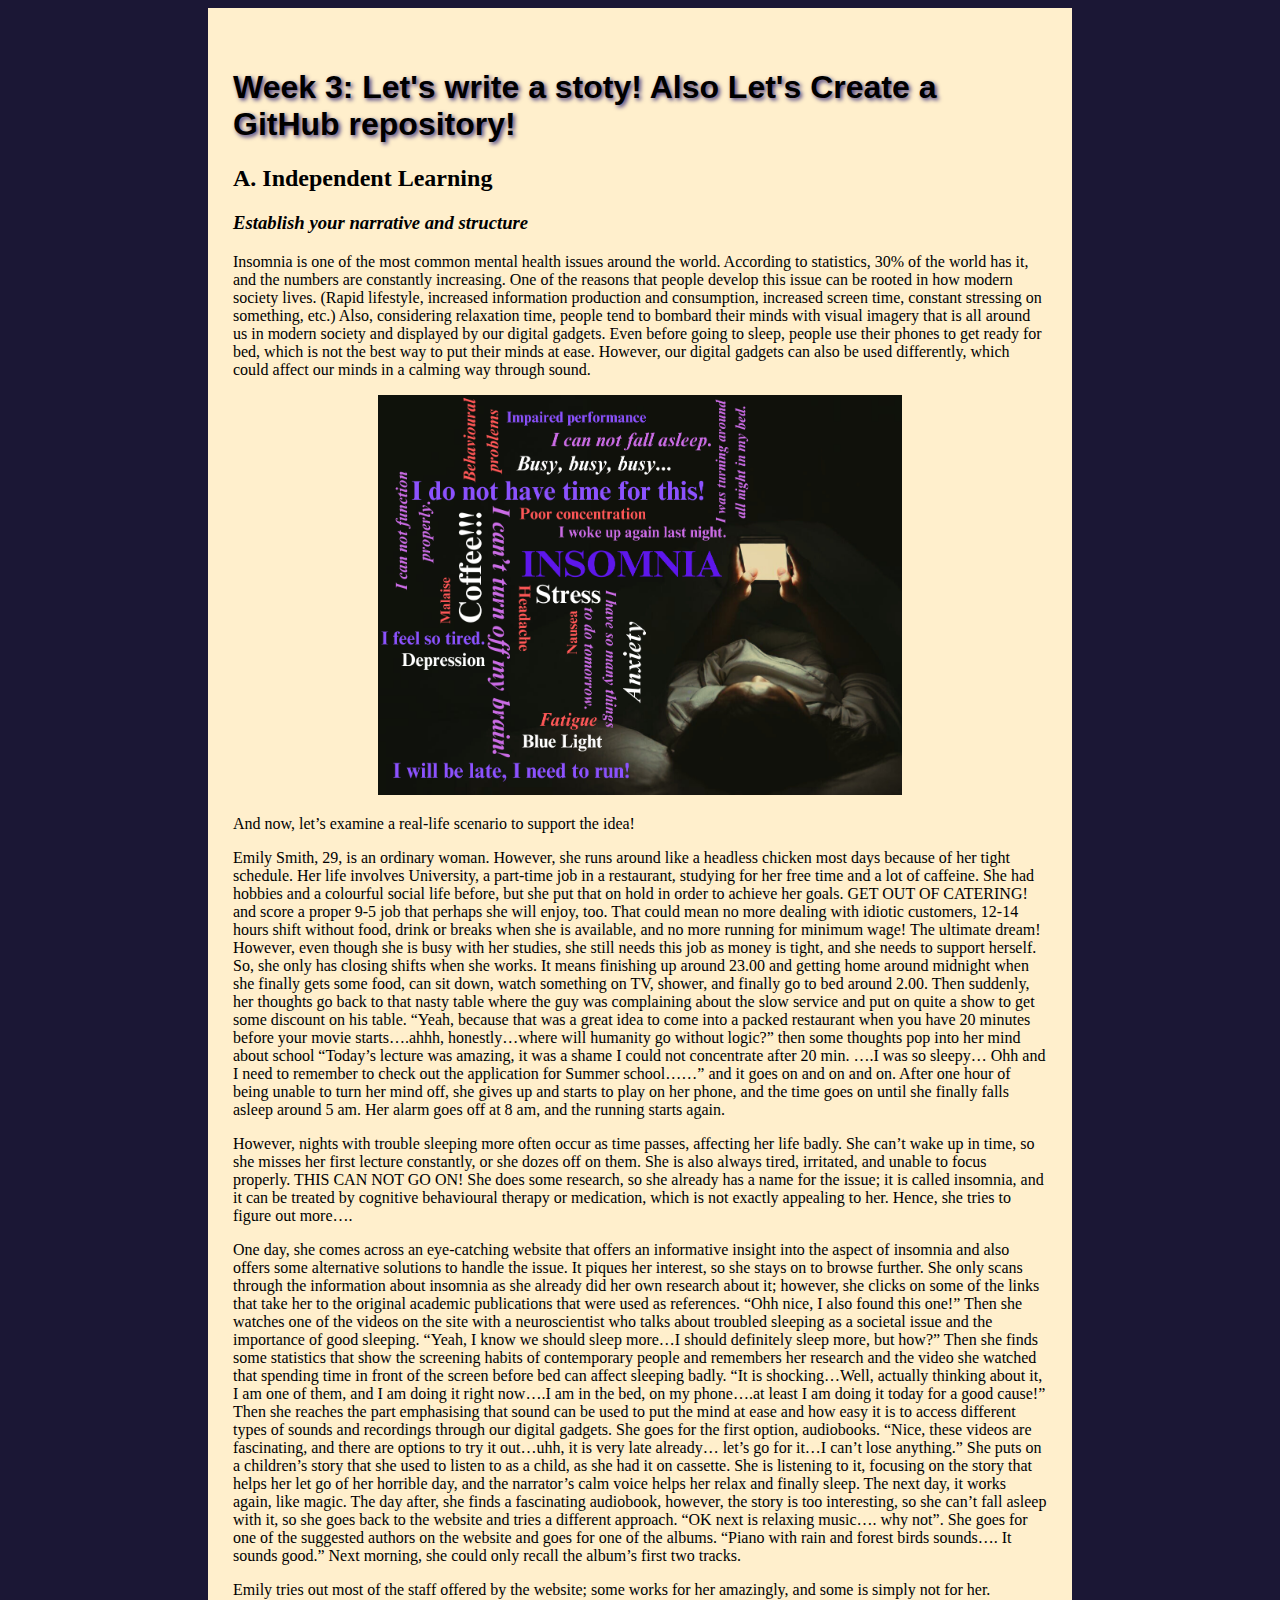
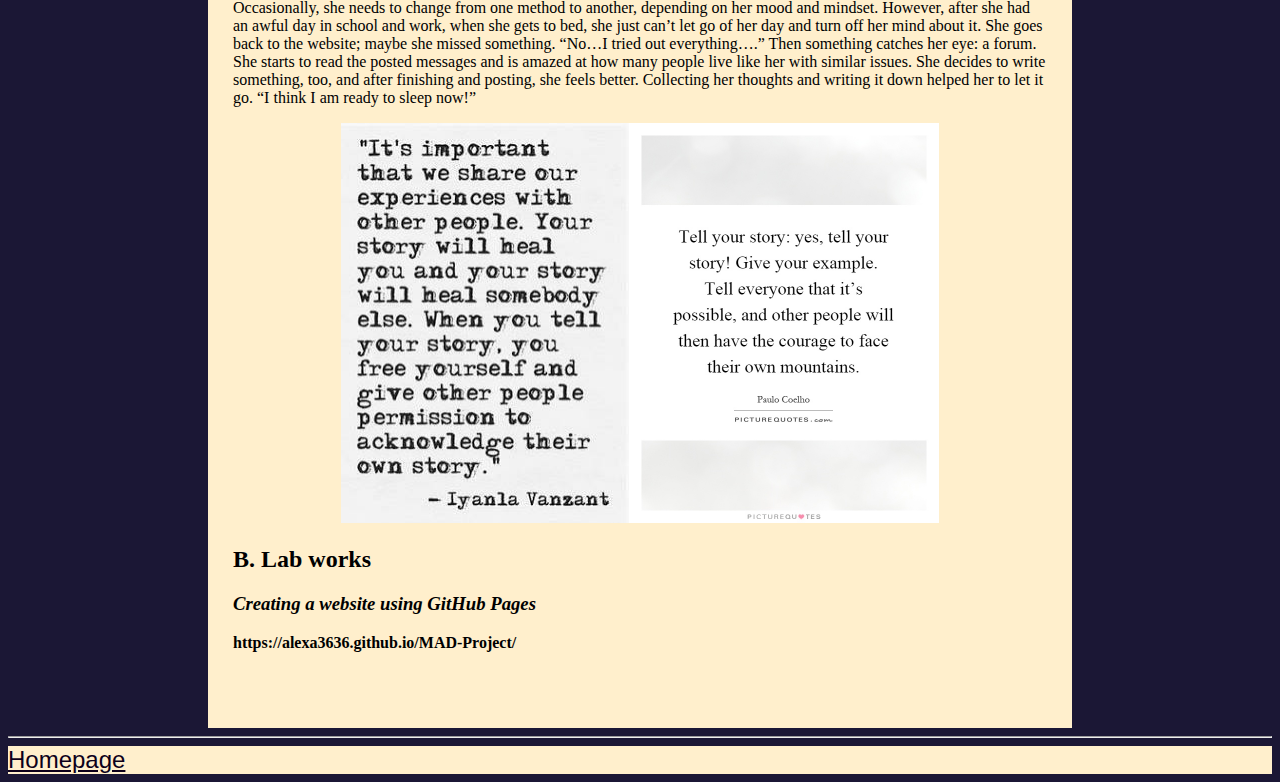
<file: week3.html>
<!DOCTYPE html>
<html lang="en">
<head>
	<!-- Use this section for your webpage metadata - more detail https://www.w3schools.com/html/html_head.asp -->

	<title>IL & Lab works - Week3</title>
	<meta http-equiv="Content-Type" content="text/html; charset=utf-8"/>
	<!--  <link rel="stylesheet" href="filepath/filename.css"> -->
	<!--  When you have a stylesheet you can uncomment the link element above and edit the href to suit your file system and 		point to your CSS sheet -->
<style>
table {
  border-spacing: 30px;}
  
</style>

<link rel="stylesheet" href="csstemplate1.css">

</head>

<body>

	<!-- begin the main section of the page-->
	<div class="Mbody" id="Week3_IL_LW">
		<h1>Week 3: Let's write a stoty! Also Let's Create a GitHub repository!</h1>
		
		<section id="IL-week3">
		<h2>A. Independent Learning</h2>
		<h3>Establish your narrative and structure</h3>
	    <p>
		
		Insomnia is one of the most common mental health issues around the world. According to statistics, 30% of the world has it,
		and the numbers are constantly increasing. One of the reasons that people develop this issue can be rooted in how modern society
		lives. (Rapid lifestyle, increased information production and consumption, increased screen time, constant stressing on something, etc.)
		Also, considering relaxation time, people tend to bombard their minds with visual imagery that is all around us in modern society and
		displayed by our digital gadgets. Even before going to sleep, people use their phones to get ready for bed, which is not the best way to
		put their minds at ease. However, our digital gadgets can also be used differently, which could affect our minds in a calming way through
		sound.</p>
		<center>
		<img src="images/IMG03w3-insomnia-wordcloud.png" alt="IL-week3_task_wordcloud" height="400">
		</center>
		<p>And now, let’s examine a real-life scenario to support the idea!</p>
		<p>Emily Smith, 29, is an ordinary woman. However, she runs around like a headless chicken most days because of her tight schedule. 
		Her life involves University, a part-time job in a restaurant, studying for her free time and a lot of caffeine. She had hobbies and
		a colourful social life before, but she put that on hold in order to achieve her goals. GET OUT OF CATERING! and score a proper 9-5 
		job that perhaps she will enjoy, too. That could mean no more dealing with idiotic customers, 12-14 hours shift without food, drink 
		or breaks when she is available, and no more running for minimum wage! The ultimate dream! However, even though she is busy with her 
		studies, she still needs this job as money is tight, and she needs to support herself. So, she only has closing shifts when she works. 
		It means finishing up around 23.00 and getting home around midnight when she finally gets some food, can sit down, watch something on TV, 
		shower, and finally go to bed around 2.00. Then suddenly, her thoughts go back to that nasty table where the guy was complaining about 
		the slow service and put on quite a show to get some discount on his table. “Yeah, because that was a great idea to come into a packed 
		restaurant when you have 20 minutes before your movie starts….ahhh, honestly…where will humanity go without logic?” then some thoughts 
		pop into her mind about school “Today’s lecture was amazing, it was a shame I could not concentrate after 20 min. ….I was so sleepy…
		Ohh and I need to remember to check out the application for Summer school……” and it goes on and on and on. After one hour of being 
		unable to turn her mind off, she gives up and starts to play on her phone, and the time goes on until she finally falls asleep around 5 am. 
		Her alarm goes off at 8 am, and the running starts again.</p>
		<p>However, nights with trouble sleeping more often occur as time passes, affecting her life badly. She can’t wake up in time, 
		so she misses her first lecture constantly, or she dozes off on them. She is also always tired, irritated, and unable to focus properly. 
		THIS CAN NOT GO ON! She does some research, so she already has a name for the issue; it is called insomnia, and it can be treated 
		by cognitive behavioural therapy or medication, which is not exactly appealing to her. Hence, she tries to figure out more….</p>
		<p>One day, she comes across an eye-catching website that offers an informative insight into the aspect of insomnia and also offers 
		some alternative solutions to handle the issue. It piques her interest, so she stays on to browse further. She only scans through 
		the information about insomnia as she already did her own research about it; however, she clicks on some of the links that take her to 
		the original academic publications that were used as references. “Ohh nice, I also found this one!” Then she watches one of the videos 
		on the site with a neuroscientist who talks about troubled sleeping as a societal issue and the importance of good sleeping. 
		“Yeah, I know we should sleep more…I should definitely sleep more, but how?” Then she finds some statistics that show the screening habits
		of contemporary people and remembers her research and the video she watched that spending time in front of the screen before bed can affect
		sleeping badly. “It is shocking…Well, actually thinking about it, I am one of them, and I am doing it right now….I am in the bed, 
		on my phone….at least I am doing it today for a good cause!” Then she reaches the part emphasising that sound can be used to put the 
		mind at ease and how easy it is to access different types of sounds and recordings through our digital gadgets. She goes for the first 
		option, audiobooks. “Nice, these videos are fascinating, and there are options to try it out…uhh, it is very late already… let’s go for 
		it…I can’t lose anything.” She puts on a children’s story that she used to listen to as a child, as she had it on cassette. 
		She is listening to it, focusing on the story that helps her let go of her horrible day, and the narrator’s calm voice helps her relax 
		and finally sleep. The next day, it works again, like magic. The day after, she finds a fascinating audiobook, however, the story is too 
		interesting, so she can’t fall asleep with it, so she goes back to the website and tries a different approach. “OK next is relaxing music…. 
		why not”. She goes for one of the suggested authors on the website and goes for one of the albums. “Piano with rain and forest birds sounds….
		It sounds good.” Next morning, she could only recall the album’s first two tracks.</p>
		<p>Emily tries out most of the staff offered by the website; some works for her amazingly, and some is simply not for her. Occasionally, 
		she needs to change from one method to another, depending on her mood and mindset. However, after she had an awful day in school and work, 
		when she gets to bed, she just can’t let go of her day and turn off her mind about it. She goes back to the website; maybe 
		she missed something. “No…I tried out everything….” Then something catches her eye: a forum. She starts to read the posted messages 
		and is amazed at how many people live like her with similar issues. She decides to write something, too, and after finishing and posting, 
		she feels better. Collecting her thoughts and writing it down helped her to let it go. “I think I am ready to sleep now!”</p>
		<center>
		<table style="width:100%">
				  <tr>
					<img src="images/IMG04w3-storyq01.jpg" alt="IL-week3_task" height="400">
				  </tr>

				  <tr>
					<img src="images/IMG05w3-storyq02.jpg" alt="IL-week3_task" height="400" style="float:right:100px;">
				  </tr>
		</table>
		</center>
		</section>
		
		
		<section id="LW-week3">
		<h2>B. Lab works</h2>
		<h3>Creating a website using GitHub Pages</h3>
		<p><b>https://alexa3636.github.io/MAD-Project/</b></p>
		</section>
		
	</div>
	<!-- end the main section of the homepage -->
	<hr>	
	<!-- begin navigation menu -->
	<footer>
	<div class="Index" id="menu">
		<a href="index.html">Homepage</a>
	</div>
	</footer>
	<!-- end navigation menu -->

</body>
</html>
</file>
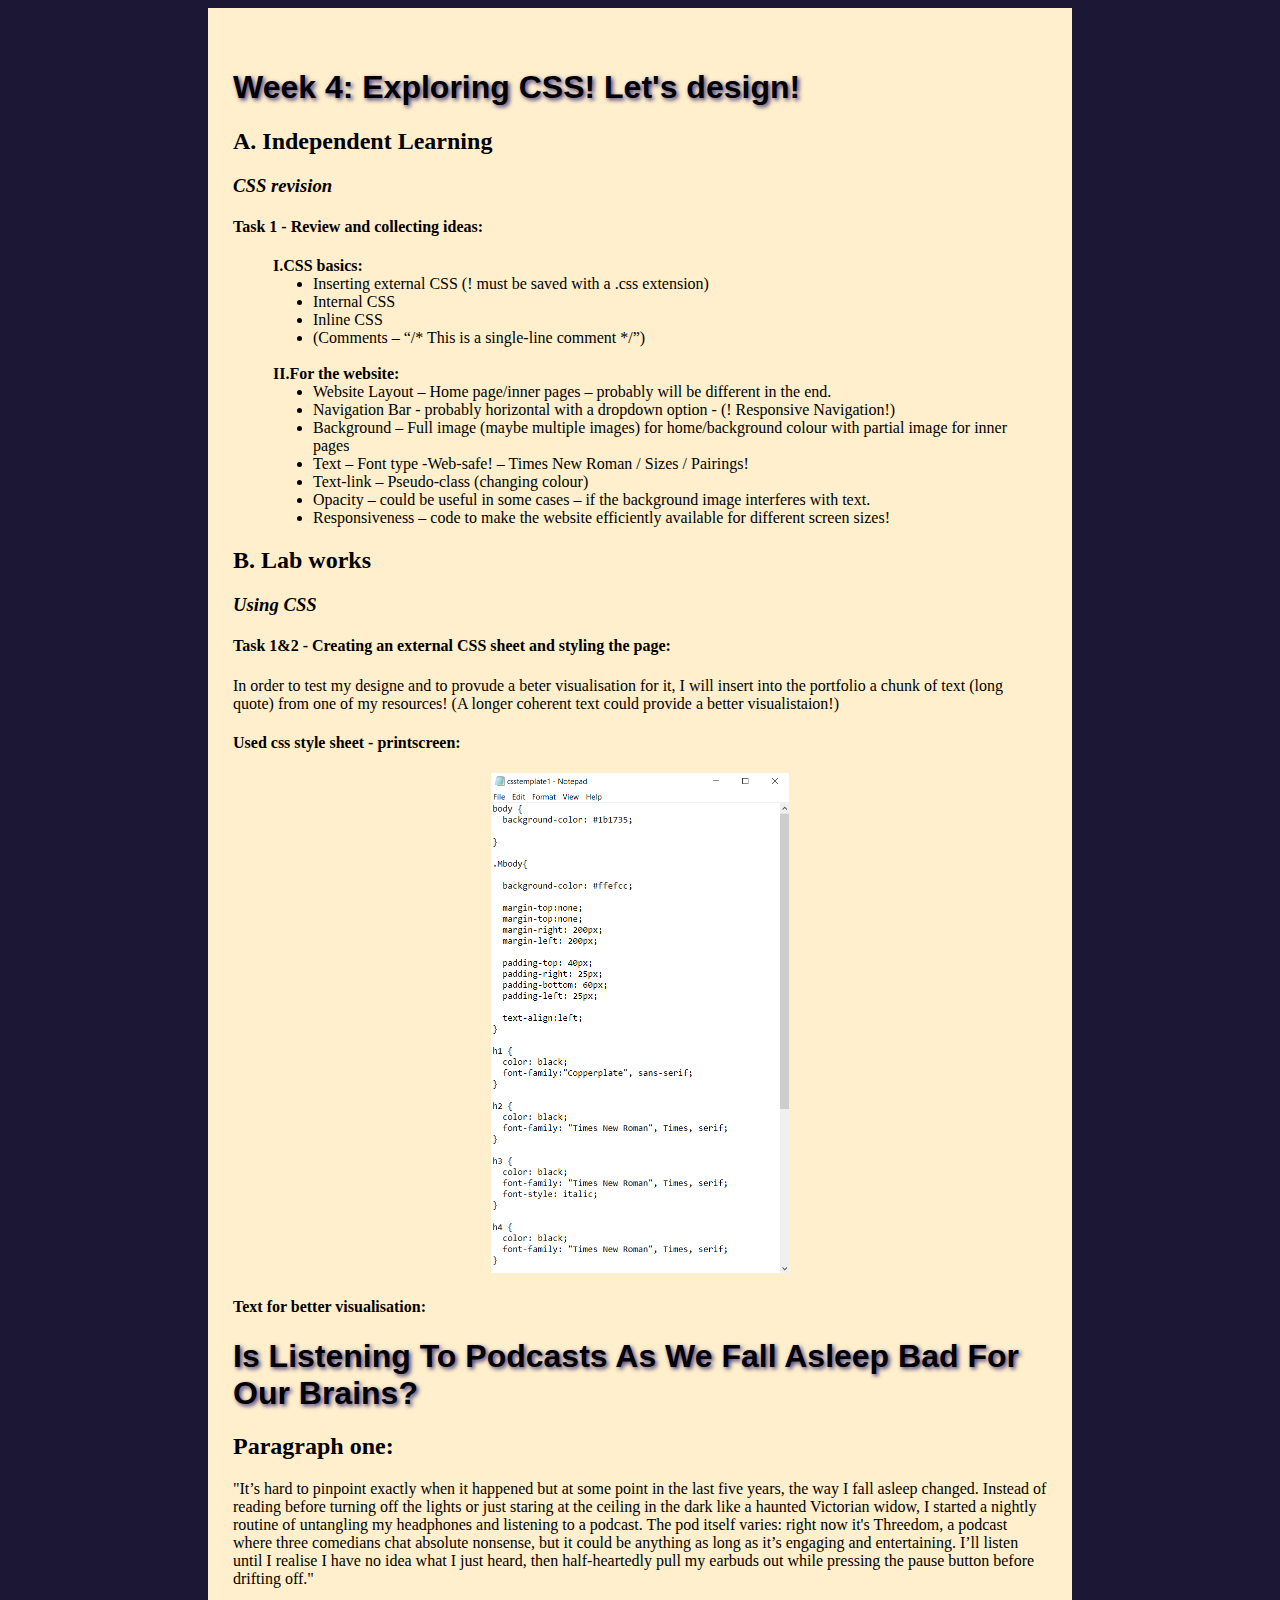
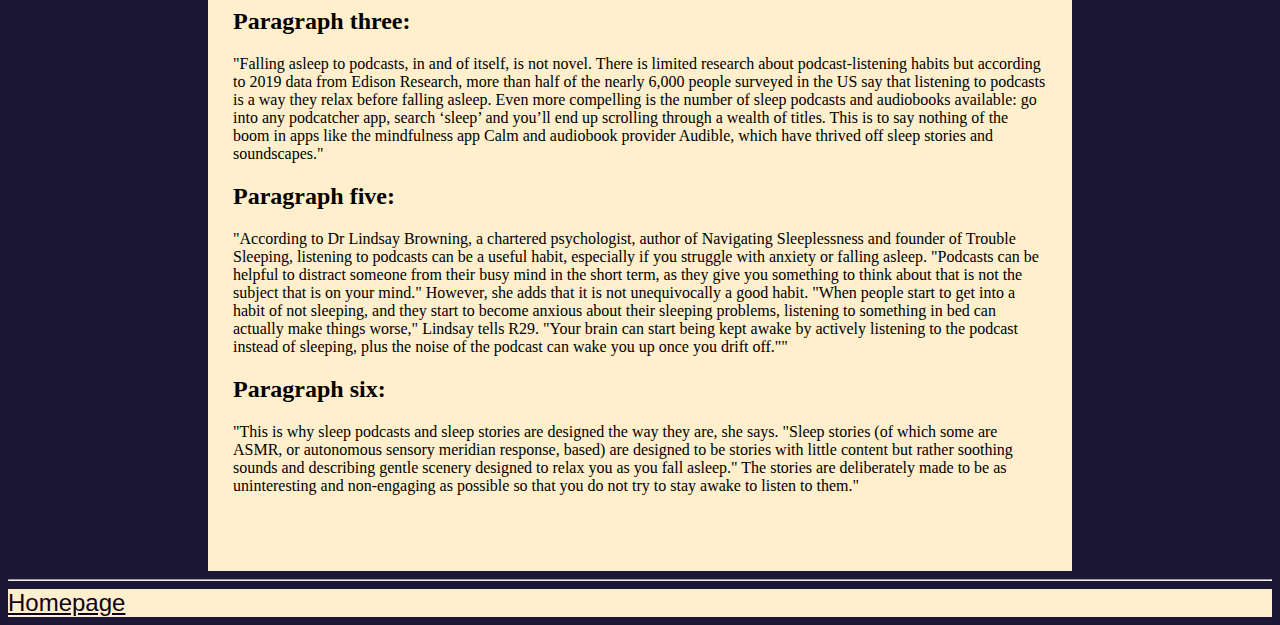
<file: week4.html>
<!DOCTYPE html>
<html lang="en">
<head>
	<!-- Use this section for your webpage metadata - more detail https://www.w3schools.com/html/html_head.asp -->

	<title>IL & Lab works - Week4</title>
	<meta http-equiv="Content-Type" content="text/html; charset=utf-8"/>
	<!--  <link rel="stylesheet" href="filepath/filename.css"> -->
	<!--  When you have a stylesheet you can uncomment the link element above and edit the href to suit your file system and 		point to your CSS sheet -->

<link rel="stylesheet" href="csstemplate1.css">

</head>

<body>

	<!-- begin the main section of the page-->
	<div class="Mbody" id="Week4_IL_LW">
		<h1>Week 4: Exploring CSS! Let's design!</h1>
		
		<section id="IL-week4">
		<h2>A. Independent Learning</h2>
		<h3>CSS revision</h3>
	    <h4>Task 1 - Review and collecting ideas:</h4>
		<ul>
		<b>I.CSS basics:</b>
		<dd><li>Inserting external CSS (! must be saved with a .css extension)</li>
		<li>Internal CSS</li>
		<li>Inline CSS</li>
		<li>(Comments – “/* This is a single-line comment */”)</li></dd>
		<br><b>II.For the website:</b>
		<dd><li>Website Layout – Home page/inner pages – probably will be different in the end.</li>
		<li>Navigation Bar - probably horizontal with a dropdown option - (! Responsive Navigation!)</li>
		<li>Background – Full image (maybe multiple images) for home/background colour with partial image for inner pages</li>
		<li>Text – Font type -Web-safe! – Times New Roman / Sizes / Pairings!</li>
		<li>Text-link – Pseudo-class (changing colour)</li>
		<li>Opacity – could be useful in some cases – if the background image interferes with text.</li>
		<li>Responsiveness – code to make the website efficiently available for different screen sizes! </li></dd>
		</ul>
		</section>
		
		<section id="LW-week4">
		<h2>B. Lab works</h2>
		<h3>Using CSS</h3>
		<h4>Task 1&2 - Creating an external CSS sheet and styling the page:</h4>
		
		<p>In order to test my designe and to provude a beter visualisation for it, I will insert into the portfolio a chunk of text (long quote) from one of my resources! (A longer coherent text could provide a better visualistaion!)</p>
	
		<h4>Used css style sheet - printscreen:<h4>
		
		<center>
		<img src="images/IMG06w4-css-basedesign.png" alt="IL-week4_task_css" height="500">
		</center>
		
		<h4>Text for better visualisation:</h4>
		
		<h1>Is Listening To Podcasts As We Fall Asleep Bad For Our Brains?</h1>
		<h2>Paragraph one:</h2>
		<p>"It’s hard to pinpoint exactly when it happened but at some point in the last five years, the way I fall asleep changed. 
		Instead of reading before turning off the lights or just staring at the ceiling in the dark 
		like a haunted Victorian widow, I started a nightly routine of untangling my headphones and 
		listening to a podcast. The pod itself varies: right now it's Threedom, a podcast where 
		three comedians chat absolute nonsense, but it could be anything as long as it’s engaging 
		and entertaining. I’ll listen until I realise I have no idea what I just heard, then 
		half-heartedly pull my earbuds out while pressing the pause button before drifting off."</p>
		<h2>Paragraph three:</h2>
		<p>"Falling asleep to podcasts, in and of itself, is not novel. There is limited research 
		about podcast-listening habits but according to 2019 data from Edison Research, more than 
		half of the nearly 6,000 people surveyed in the US say that listening to podcasts is a way 
		they relax before falling asleep. Even more compelling is the number of sleep podcasts and 
		audiobooks available: go into any podcatcher app, search ‘sleep’ and you’ll end up scrolling
		through a wealth of titles. This is to say nothing of the boom in apps like the mindfulness 
		app Calm and audiobook provider Audible, which have thrived off sleep stories and 
		soundscapes."</p>
		<h2>Paragraph five:</h2>
		<p>"According to Dr Lindsay Browning, a chartered psychologist, author of Navigating Sleeplessness 
		and founder of Trouble Sleeping, listening to podcasts can be a useful habit, especially if you 
		struggle with anxiety or falling asleep. "Podcasts can be helpful to distract someone from their 
		busy mind in the short term, as they give you something to think about that is not the subject that
		is on your mind." However, she adds that it is not unequivocally a good habit. "When people start to get 
		into a habit of not sleeping, and they start to become anxious about their sleeping problems, 
		listening to something in bed can actually make things worse," Lindsay tells R29. "Your brain 
		can start being kept awake by actively listening to the podcast instead of sleeping, plus the 
		noise of the podcast can wake you up once you drift off.""<p>
		<h2>Paragraph six:</h2>
		<p>"This is why sleep podcasts and sleep stories are designed the way they are, she says. 
		"Sleep stories (of which some are ASMR, or autonomous sensory meridian response, based) are 
		designed to be stories with little content but rather soothing sounds and describing gentle scenery 
		designed to relax you as you fall asleep." The stories are deliberately made to be as uninteresting 
		and non-engaging as possible so that you do not try to stay awake to listen to them."</p>
		
		
		</section>
		
	</div>
	<!-- end the main section of the homepage -->
	<hr>	
	<!-- begin navigation menu -->
	<footer>
	<div class="Index" id="menu">
		<a href="index.html">Homepage</a>
	</div>
	</footer>
	<!-- end navigation menu -->

</body>
</html>
</file>
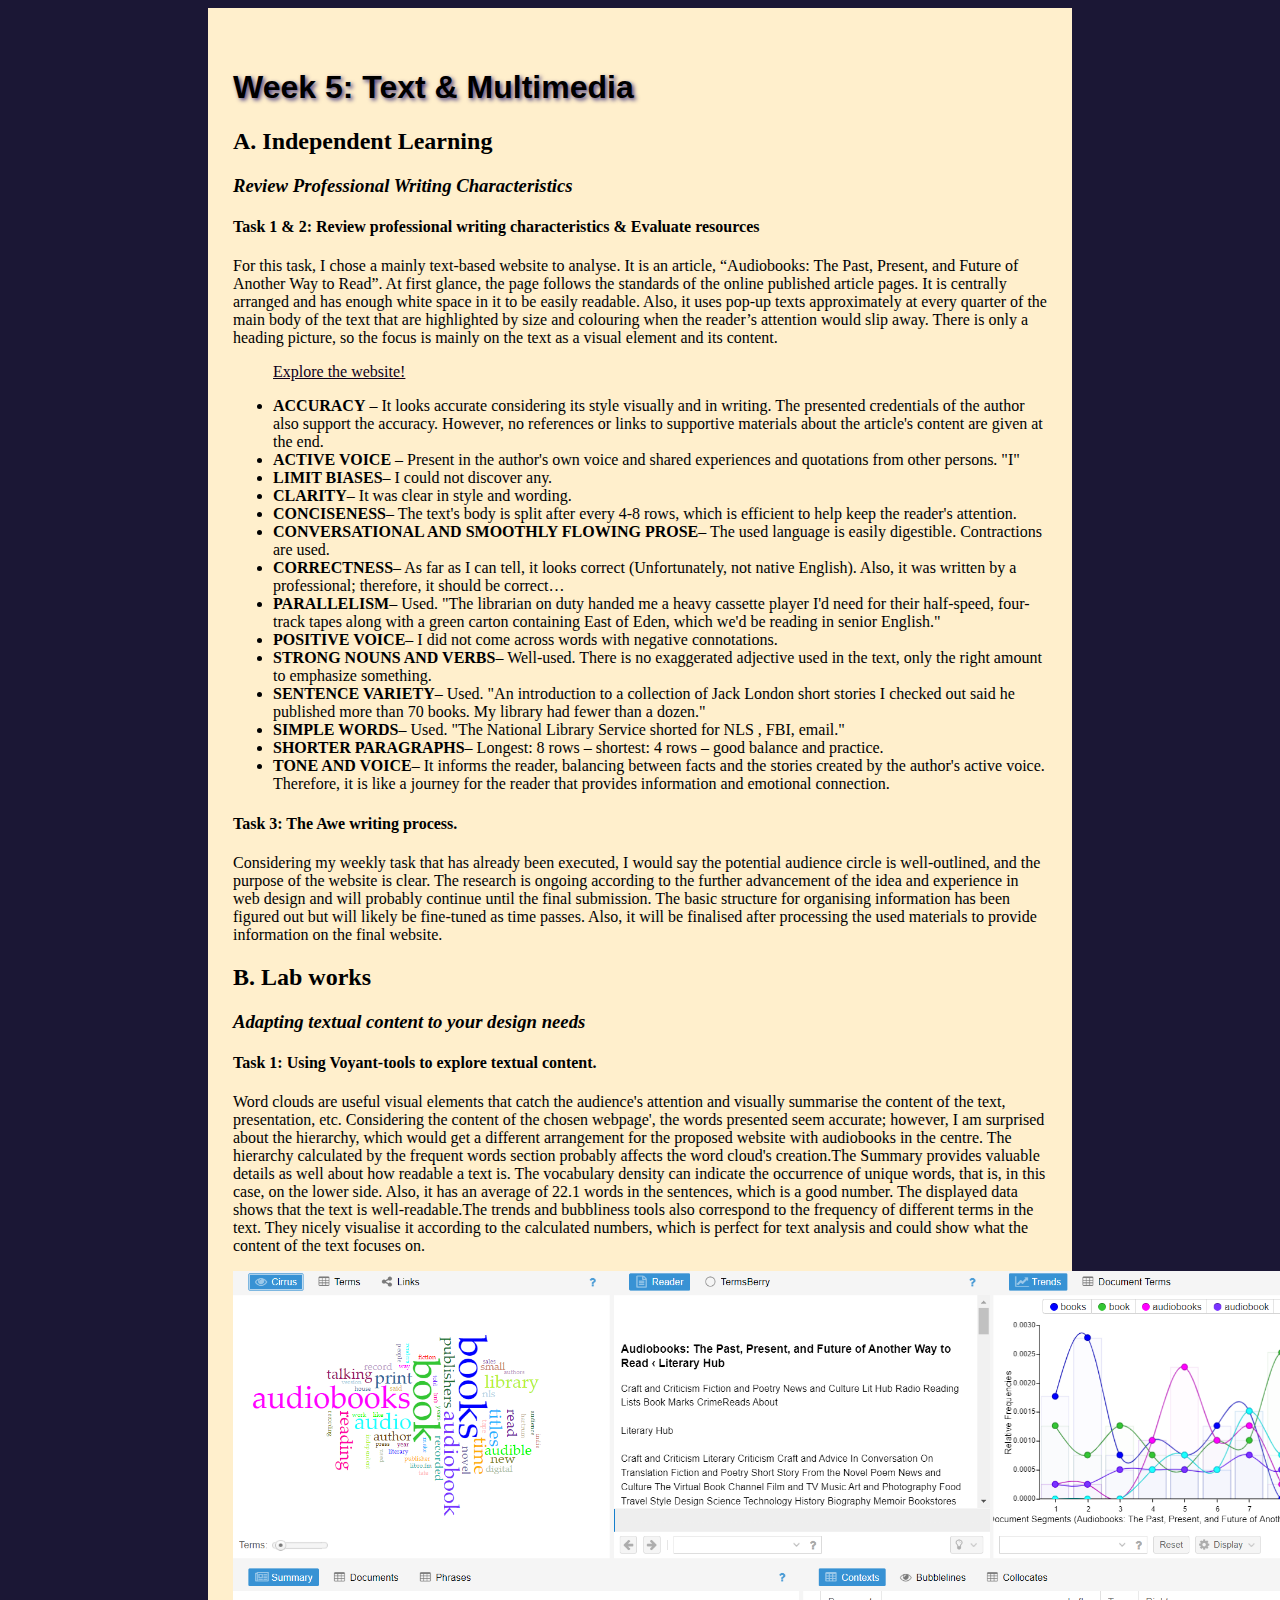
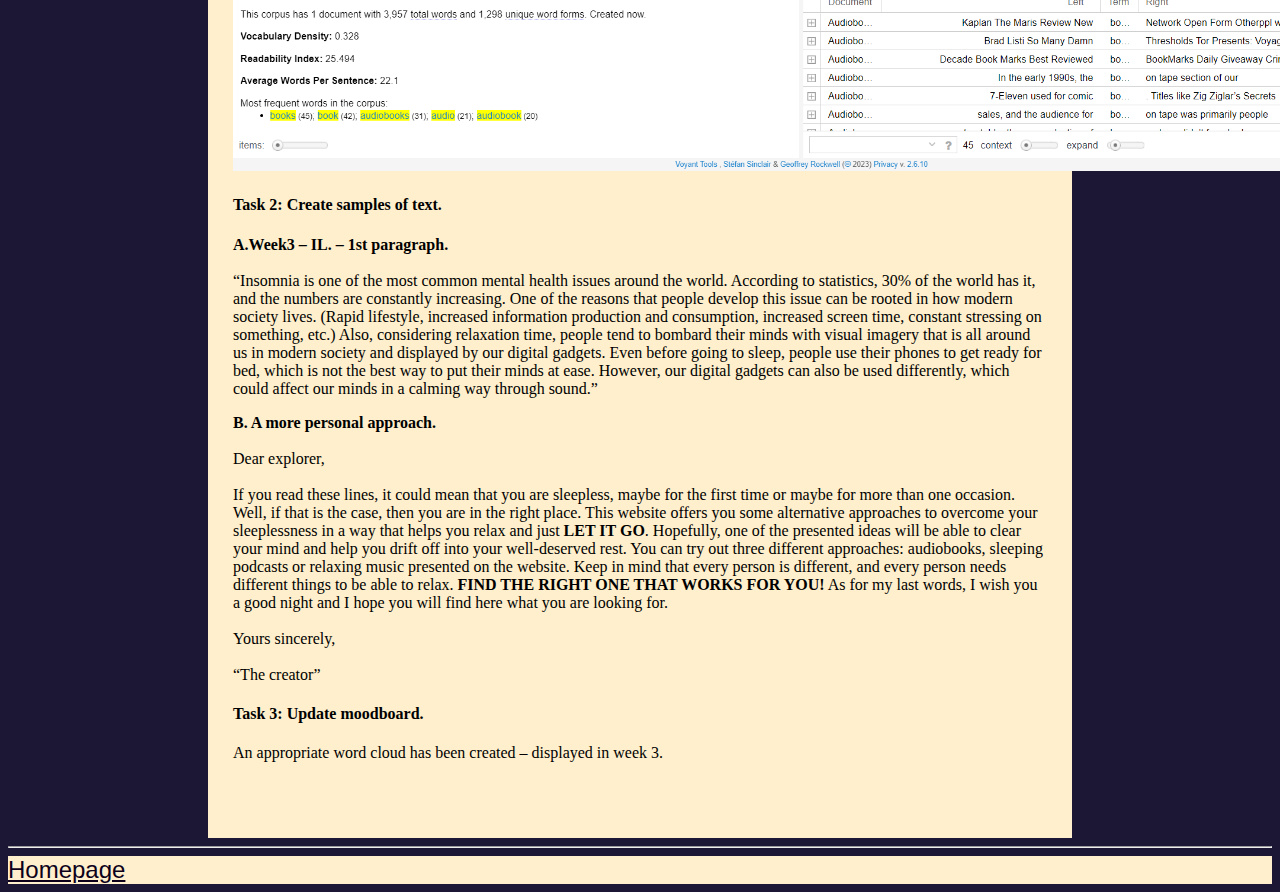
<file: week5.html>
<!DOCTYPE html>
<html lang="en">
<head>
	<!-- Use this section for your webpage metadata - more detail https://www.w3schools.com/html/html_head.asp -->

	<title>IL & Lab works - Week5</title>
	<meta http-equiv="Content-Type" content="text/html; charset=utf-8"/>
	<!--  <link rel="stylesheet" href="filepath/filename.css"> -->
	<!--  When you have a stylesheet you can uncomment the link element above and edit the href to suit your file system and 		point to your CSS sheet -->

<link rel="stylesheet" href="csstemplate1.css">

</head>

<body>

	<!-- begin the main section of the page-->
	<div class="Mbody" id="Week5_IL_LW">
		<h1>Week 5: Text & Multimedia</h1>
		
		<section id="IL-week5">
		<h2>A. Independent Learning</h2>
		<h3>Review Professional Writing Characteristics</h3>
		
		<h4>Task 1 & 2: Review professional writing characteristics & Evaluate resources</h4>
		<p>For this task, I chose a mainly text-based website to analyse. It is an article, “Audiobooks: The Past, Present, and Future of 
		Another Way to Read”. At first glance, the page follows the standards of the online published article pages. It is centrally arranged and
		has enough white space in it to be easily readable. Also, it uses pop-up texts approximately at every quarter of the main body of the text 
		that are highlighted by size and colouring when the reader’s attention would slip away. There is only a heading picture, so the focus is 
		mainly on the text as a visual element and its content.</p>
		
		<dd><p><a href="https://lithub.com/audiobooks-the-past-present-and-future-of-another-way-to-read/">Explore the website!</a></p></dd>
		
		<ul>
		<li><b>ACCURACY</b> – It looks accurate considering its style visually and in writing. The presented credentials of the author also support the 
		accuracy. However, no references or links to supportive materials about the article's content are given at the end.</li>
		<li><b>ACTIVE VOICE</b> – Present in the author's own voice and shared experiences and quotations from other persons. "I"</li>
		<li><b>LIMIT BIASES</b>– I could not discover any.</li>
		<li><b>CLARITY</b>– It was clear in style and wording.</li>
		<li><b>CONCISENESS</b>– The text's body is split after every 4-8 rows, which is efficient to help keep the reader's attention.</li>
		<li><b>CONVERSATIONAL AND SMOOTHLY FLOWING PROSE</b>– The used language is easily digestible. Contractions are used.</li>
		<li><b>CORRECTNESS</b>– As far as I can tell, it looks correct (Unfortunately, not native English). Also, it was written by a professional; 
		therefore, it should be correct…</li>
		<li><b>PARALLELISM</b>– Used. "The librarian on duty handed me a heavy cassette player I'd need for their half-speed, four-track tapes along with 
		a green carton containing East of Eden, which we'd be reading in senior English."</li>
		<li><b>POSITIVE VOICE</b>–  I did not come across words with negative connotations.</li>
		<li><b>STRONG NOUNS AND VERBS</b>– Well-used. There is no exaggerated adjective used in the text, only the right amount to emphasize something.</li>
		<li><b>SENTENCE VARIETY</b>– Used. "An introduction to a collection of Jack London short stories I checked out said he published more than 70 books. My library had fewer than a dozen."</li>
		<li><b>SIMPLE WORDS</b>– Used. "The National Library Service shorted for NLS , FBI, email."</li>
		<li><b>SHORTER PARAGRAPHS</b>– Longest: 8 rows – shortest: 4 rows – good balance and practice.</li>
		<li><b>TONE AND VOICE</b>– It informs the reader, balancing between facts and the stories created by the author's active voice. Therefore, it is like a journey for the reader that provides information and 
		emotional connection.</li>
		</ul>
		
		<h4>Task 3: The Awe writing process.</h4>
		<p>Considering my weekly task that has already been executed, I would say the potential audience circle is well-outlined, and the purpose 
		of the website is clear. The research is ongoing according to the further advancement of the idea and experience in web design and will 
		probably continue until the final submission. The basic structure for organising information has been figured out but will likely be 
		fine-tuned as time passes. Also, it will be finalised after processing the used materials to provide information on the final website.</p>
	     
		</section>
		
		<section id="LW-week5">
		<h2>B. Lab works</h2>
		
		<h3>Adapting textual content to your design needs</h3>
		
		<h4>Task 1: Using Voyant-tools to explore textual content.</h4>
		
		<p>Word clouds are useful visual elements that catch the audience's attention and visually summarise the content of the text, presentation, 
		etc. Considering the content of the chosen webpage', the words presented seem accurate; however, I am surprised about the hierarchy, which 
		would get a different arrangement for the proposed website with audiobooks in the centre. The hierarchy calculated by the frequent words 
		section probably affects the word cloud's creation.The Summary provides valuable details as well about how readable a text is. The 
		vocabulary density can indicate the occurrence of unique words, that is, in this case, on the lower side. Also, it has an average of 22.1 
		words in the sentences, which is a good number. The displayed data shows that the text is well-readable.The trends and bubbliness tools also 
		correspond to the frequency of different terms in the text. They nicely visualise it according to the calculated numbers, which is perfect 
		for text analysis and could show what the content of the text focuses on.</p>
		
		<center>
		<img src="images/IMG07w5-PrintScreen-Voyant.png" alt="LAB-week5_task1_Voyant" height="500">
		</center>
		
		<h4>Task 2: Create samples of text.</h4>
		
		<p><b>A.Week3 – IL. – 1st paragraph.</b>
		<br><br>

		“Insomnia is one of the most common mental health issues around the world. According to statistics, 30% of the world has it, and 
		the numbers are constantly increasing. One of the reasons that people develop this issue can be rooted in how modern society lives. 
		(Rapid lifestyle, increased information production and consumption, increased screen time, constant stressing on something, etc.) 
		Also, considering relaxation time, people tend to bombard their minds with visual imagery that is all around us in modern society and displayed 
		by our digital gadgets. Even before going to sleep, people use their phones to get ready for bed, which is not the best way to put their minds 
		at ease. However, our digital gadgets can also be used differently, which could affect our minds in a calming way through sound.”
		</p>
		<p><b>B. A more personal approach.</b>
		<br><br>
		Dear explorer,<br><br>
			If you read these lines, it could mean that you are sleepless, maybe for the first time or maybe for more than one occasion. Well, if that is the case, then you are in the right place. This website offers you some alternative approaches to overcome your sleeplessness in a way that helps you relax and just <b>LET IT GO</b>. Hopefully, one of the presented ideas will be able to clear your mind and help you drift off into your well-deserved rest. 
			You can try out three different approaches: audiobooks, sleeping podcasts or relaxing music presented on the website. Keep in mind that every person is different, and every person needs different things to be able to relax. <b>FIND THE RIGHT ONE THAT WORKS FOR YOU!</b>
			As for my last words, I wish you a good night and I hope you will find here what you are looking for.
			<br><br>Yours sincerely,
			<br><br>“The creator”</p>
		
		<h4>Task 3: Update moodboard.</h4>
		
		<p>An appropriate word cloud has been created – displayed in week 3.</p>
	
		

		
		</section>
		
	</div>
	<!-- end the main section of the homepage -->
	<hr>	
	<!-- begin navigation menu -->
	<footer>
	<div class="Index" id="menu">
		<a href="index.html">Homepage</a>
	</div>
	</footer>
	<!-- end navigation menu -->

</body>
</html>
</file>
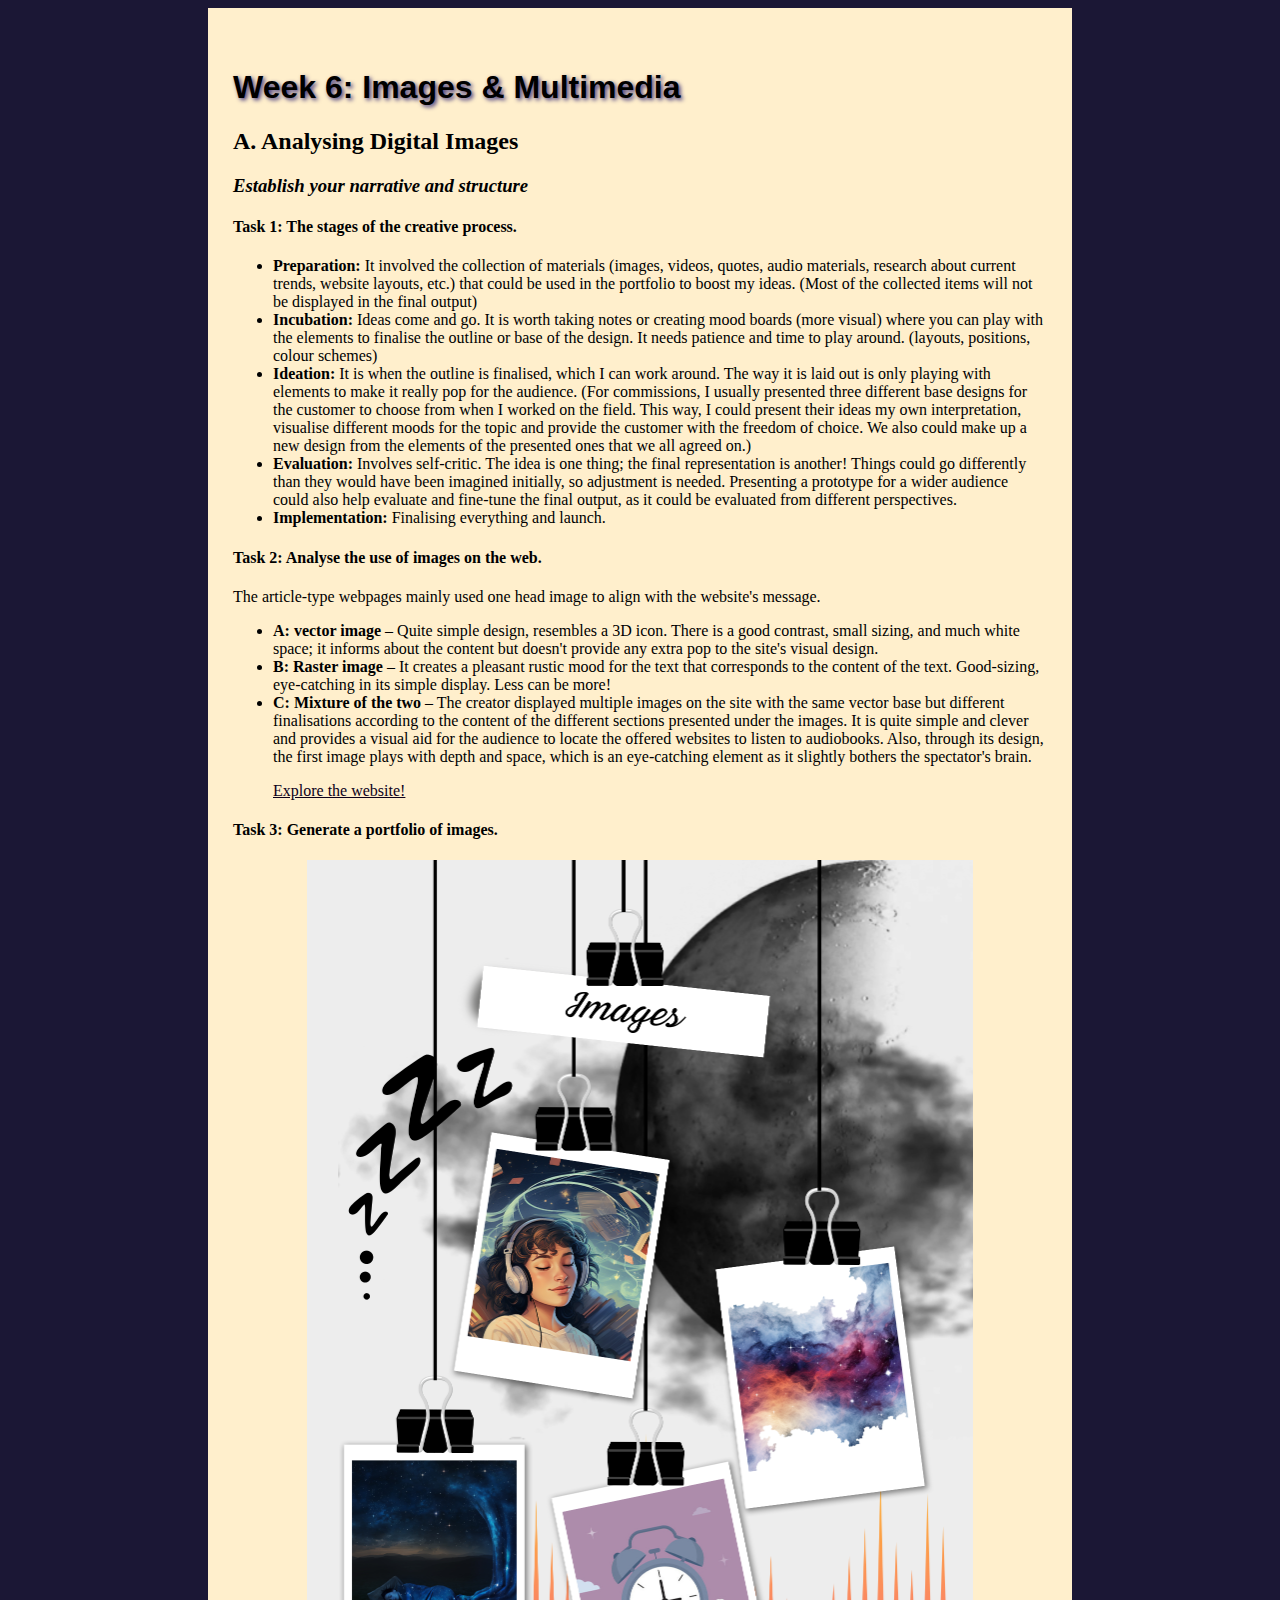
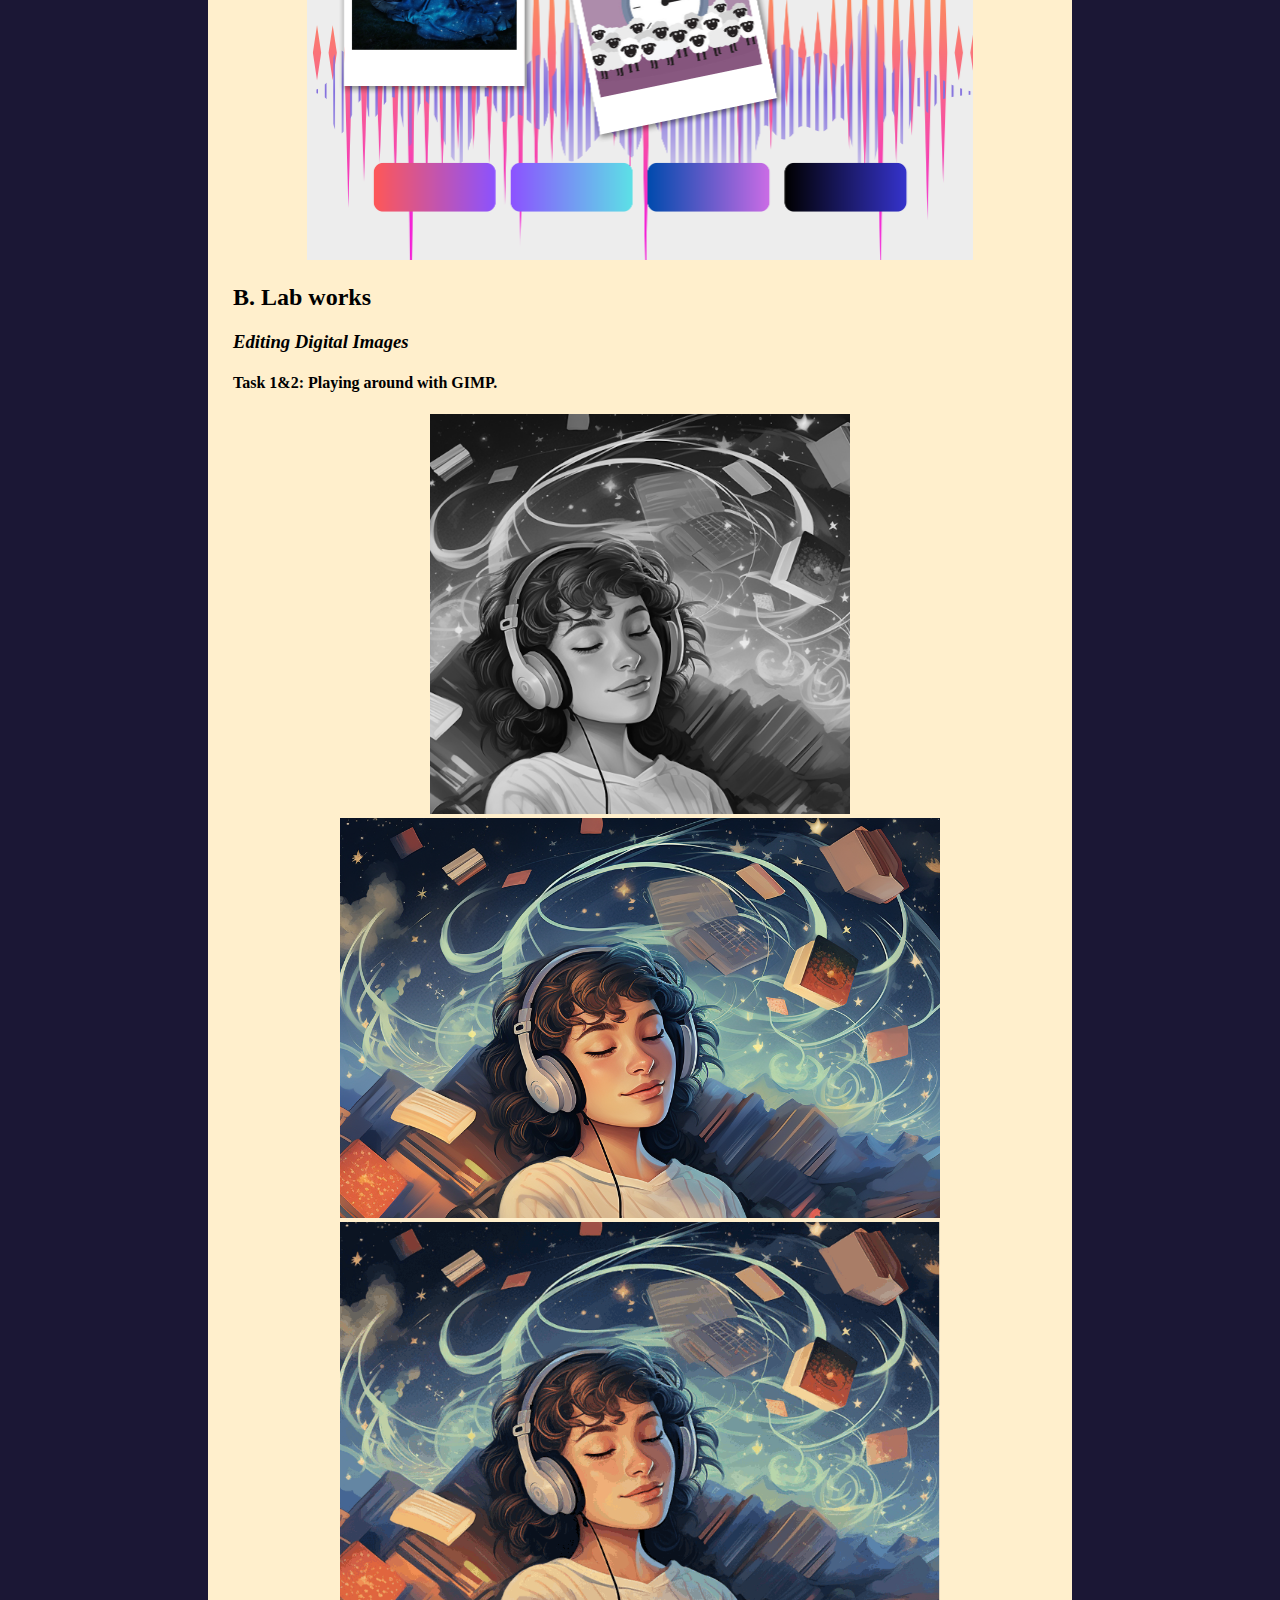
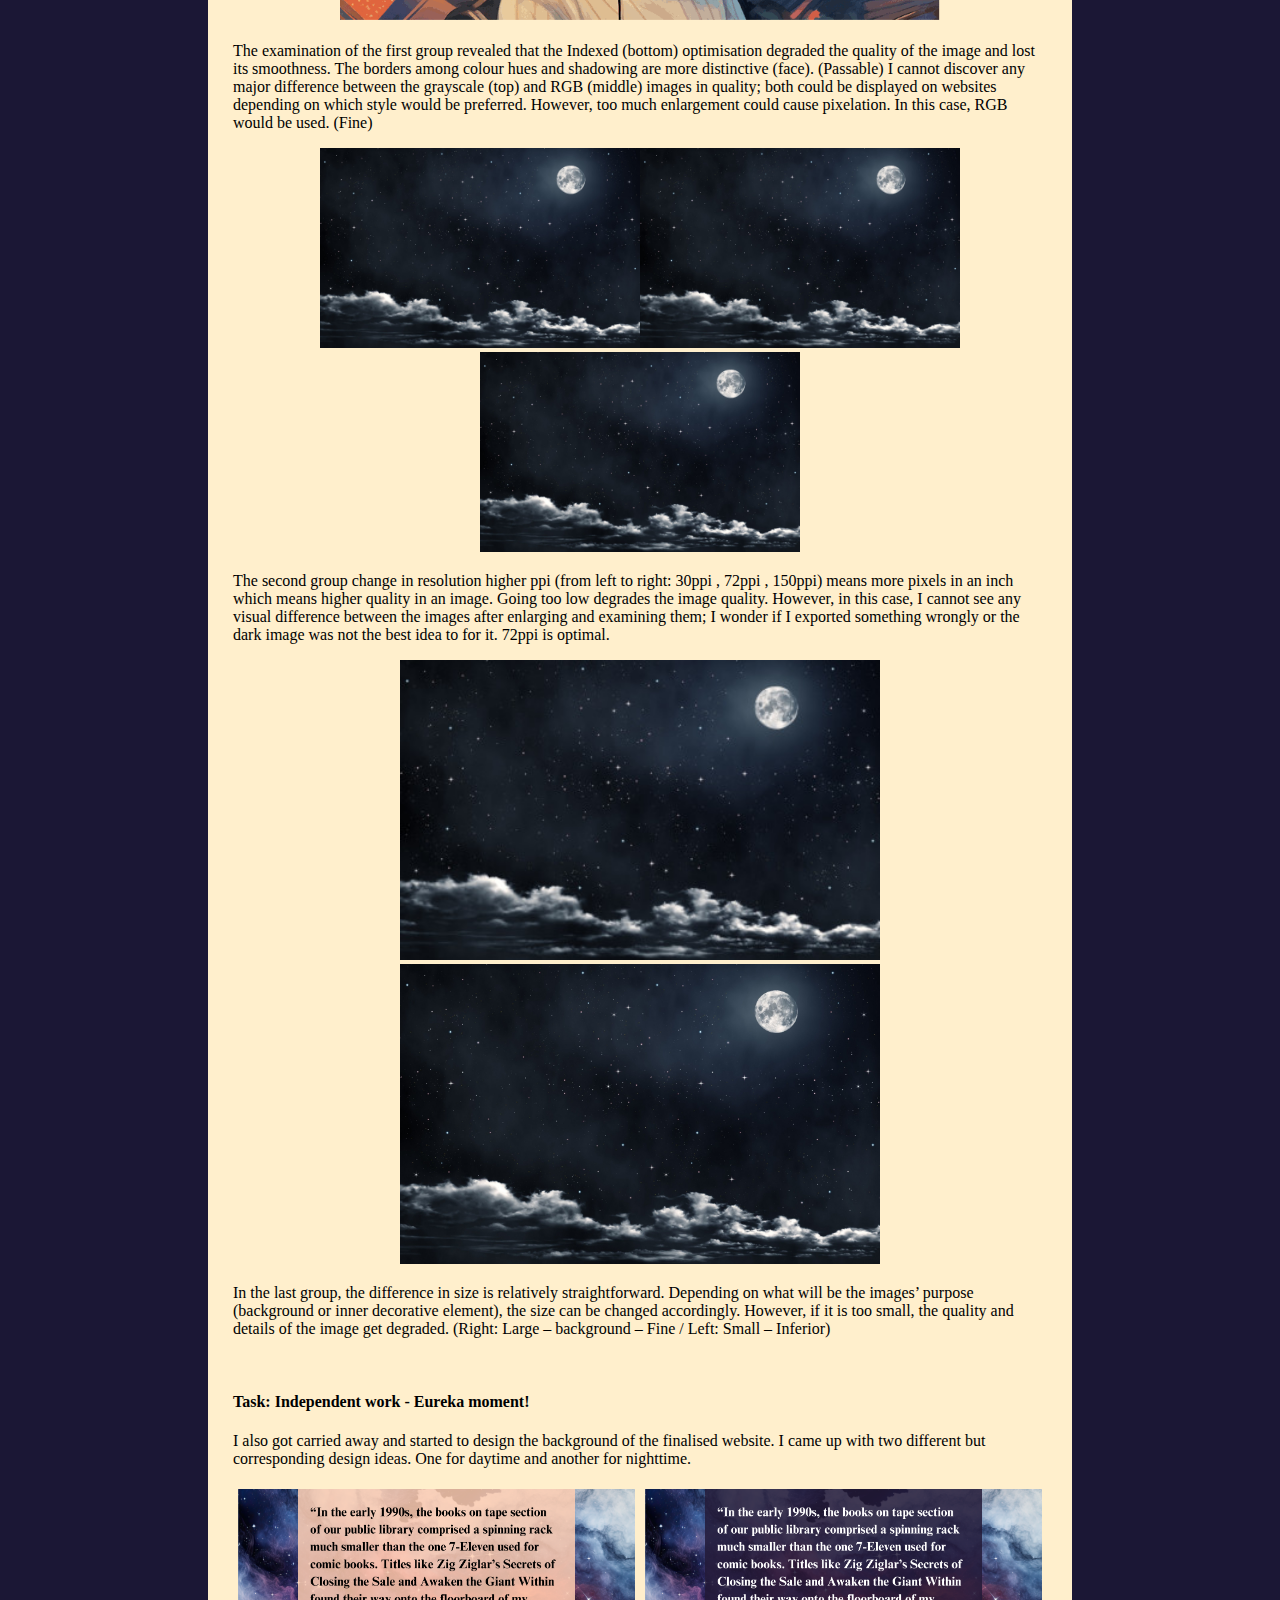
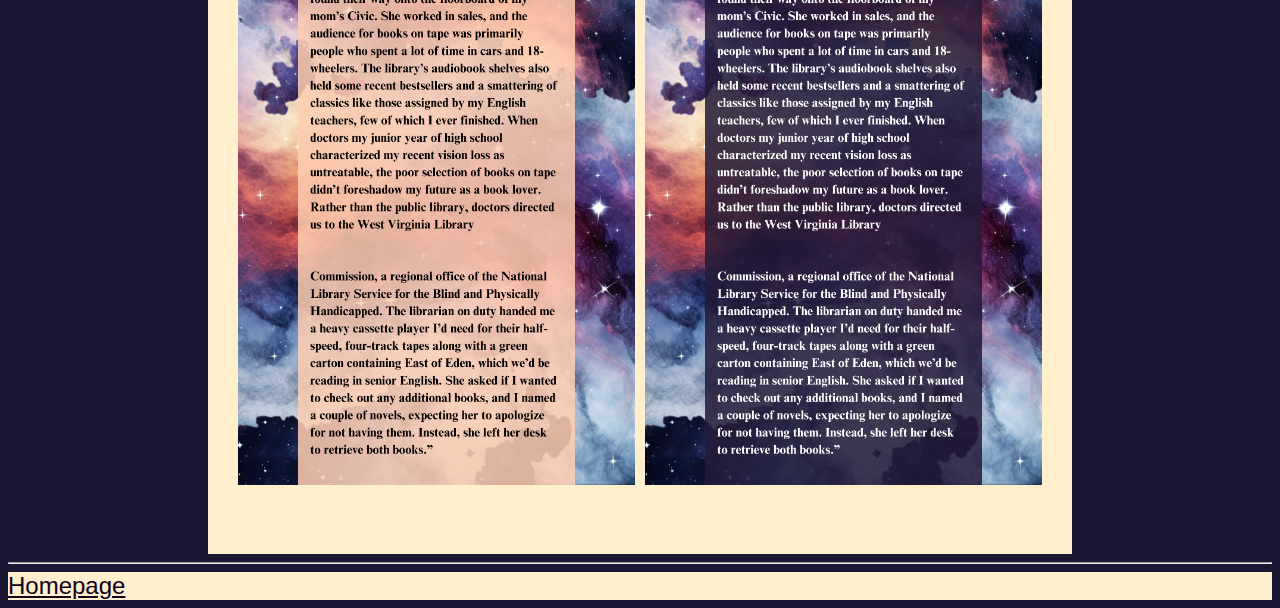
<file: week6.html>
<!DOCTYPE html>
<html lang="en">
<head>
	<!-- Use this section for your webpage metadata - more detail https://www.w3schools.com/html/html_head.asp -->

	<title>IL & Lab works - Week6</title>
	<meta http-equiv="Content-Type" content="text/html; charset=utf-8"/>
	<!--  <link rel="stylesheet" href="filepath/filename.css"> -->
	<!--  When you have a stylesheet you can uncomment the link element above and edit the href to suit your file system and 		point to your CSS sheet -->

<link rel="stylesheet" href="csstemplate1.css">

<style>
* {
  box-sizing: border-box;
}

.img-container {
  float: left;
  width: 50%;
  padding: 5px;
}

.clearfix::after {
  content: "";
  clear: both;
  display: table;
}
</style>

</head>

<body>

	<!-- begin the main section of the page-->
	<div class="Mbody" id="Week6_IL_LW">
		<h1>Week 6: Images & Multimedia</h1>
		
		<section id="IL-week6">
		<h2>A. Analysing Digital Images</h2>
		<h3>Establish your narrative and structure</h3>
		<h4>Task 1: The stages of the creative process. </h4>
		<ul>
		<li><b>Preparation:</b>  It involved the collection of materials (images, videos, quotes, audio materials, research about current 
		trends, website layouts, etc.) that could be used in the portfolio to boost my ideas. (Most of the collected items will not be 
		displayed in the final output)</li>
		<li><b>Incubation:</b> Ideas come and go. It is worth taking notes or creating mood boards (more visual) where you can play with the elements 
		to finalise the outline or base of the design. It needs patience and time to play around. (layouts, positions, colour schemes)</li>
		<li><b>Ideation:</b>  It is when the outline is finalised, which I can work around. The way it is laid out is only playing with elements to make 
		it really pop for the audience. (For commissions, I usually presented three different base designs for the customer to choose from when I worked on the field. 
		This way, I could present their ideas my own interpretation, visualise different moods for the topic and provide the customer with 
		the freedom of choice. We also could make up a new design from the elements of the presented ones that we all agreed on.)</li>
		<li><b>Evaluation:</b> Involves self-critic. The idea is one thing; the final representation is another! Things could go differently than 
		they would have been imagined initially, so adjustment is needed. Presenting a prototype for a wider audience could also help evaluate 
		and fine-tune the final output, as it could be evaluated from different perspectives.</li>
		<li><b>Implementation:</b> Finalising everything and launch.</li>
		</ul>
		<h4>Task 2: Analyse the use of images on the web. </h4>
		<p>The article-type webpages mainly used one head image to align with the website's message.
		<ul>
		<li><b>A: vector image</b> – Quite simple design, resembles a 3D icon. There is a good contrast, small sizing, and much white space; 
		it informs about the content but doesn't provide any extra pop to the site's visual design.</li>
		<li><b>B: Raster image</b> – It creates a pleasant rustic mood for the text that corresponds to the content of the text. Good-sizing, 
		eye-catching in its simple display. Less can be more!</li>
		<li><b>C: Mixture of the two</b> – The creator displayed multiple images on the site with the same vector base but different finalisations 
		according to the content of the different sections presented under the images. It is quite simple and clever and provides a visual aid 
		for the audience to locate the offered websites to listen to audiobooks. Also, through its design, the first image plays with depth and 
		space, which is an eye-catching element as it slightly bothers the spectator's brain.</li>
		</ul>
		</p>
		
		<dd><p><a href="https://www.rd.com/list/download-and-listen-to-free-audiobooks/">Explore the website!</a></p></dd>
		
		<h4>Task 3: Generate a portfolio of images.</h4>
		
		<center>
		<img src="images/IMG08w6-imagemoodboard.png" alt="IL-week6_task3_image collection" height="1000">
	    </center>
		</section>
		
		<section id="LW-week6">
		<h2>B. Lab works</h2>
		<h3>Editing Digital Images</h3>
		<h4>Task 1&2: Playing around with GIMP.</h4>
		
		
		
		<center>
		<table style="width:100%">
				  <tr>
					<img src="images/IMG09w6-audiobook-relaxedsleep-greyscale-cropped-800px.png" alt="LAB-week6_task_greyscale" height="400">
				  </tr>

				  <tr>
					<img src="images/IMG01w1-audiobook-relaxedsleep.png" alt="LAB-week6_task_RGB" height="400" >
				  </tr>
				  
				  <tr>
					<img src="images/IMG10w6-audiobook-relaxedsleep-indexed.png" alt="LAB-week6_task_Indexed" height="400">
				  </tr>
		</table>
		</center>
	<p>The examination of the first group revealed that the Indexed (bottom) optimisation degraded the quality of the image and lost its smoothness. 
	The borders among colour hues and shadowing are more distinctive (face). (Passable)  I cannot discover any major difference between the 
	grayscale (top) and RGB (middle) images in quality; both could be displayed on websites depending on which style would be preferred. 
	However, too much enlargement could cause pixelation. In this case, RGB would be used. (Fine)</p>
		
		<center>
		<table style="width:100%">
				  <tr>
					<img src="images/IMG11w6-moon-background-30ppi-800px.jpg" alt="LAB-week6_task_30ppi" height="200">
				  </tr>

				  <tr>
					<img src="images/IMG12w6-moon-background-72ppi-800px.jpg" alt="LAB-week6_task_72ppi" height="200" >
				  </tr>
				  
				  <tr>
					<img src="images/IMG13w6-moon-background-150ppi-800px.jpg" alt="LAB-week6_task_150ppi" height="200">
				  </tr>
		</table>
		</center>
		
		<p>The second group change in resolution higher ppi (from left to right: 30ppi , 72ppi , 150ppi) means more pixels in an inch which means 
		higher quality in an image. Going too low degrades the image quality. However, in this case, I cannot see any visual difference between 
		the images after enlarging and examining them; I wonder if I exported something wrongly or the dark image was not the best idea to for it.
		72ppi is optimal.</p>
		
		<center>
		<table style="width:100%">
				  <tr>
					<img src="images/IMG14w6-moon-background-72ppi-400px.jpg" alt="LAB-week6_task_400px" height="300">
				  </tr>
				  
				  <tr>
					<img src="images/IMG15w6-moon-background-72ppi-3000px.jpg" alt="LAB-week6_task_3000px" height="300">
				  </tr>
		</table>
		</center>
		
		<p>In the last group, the difference in size is relatively straightforward. Depending on what will be the images’ purpose 
		(background or inner decorative element), the size can be changed accordingly. However, if it is too small, the quality and 
		details of the image get degraded. (Right: Large – background – Fine / Left: Small – Inferior)</p>
		
		<br><h4>Task: Independent work - Eureka moment!</h4>
		<p> I also got carried away and started to design the background of the finalised website. 
		I came up with two different but corresponding design ideas. One for daytime and another for nighttime.</p>
		
		
		<div class="clearfix">
			<div class="img-container">
			<img src="images/IMG16w6-backgrounddesign-day.png" alt="LAB-week6_bgdesign_day" style="width:100%">
			</div>
			<div class="img-container">
			<img src="images/IMG17w6-backgrounddesign-night.png" alt="LAB-week6_bgdesign_night" style="width:100%">
			</div>
		</div>
		
		
		</section>
		
	</div>
	<!-- end the main section of the homepage -->
	<hr>	
	<!-- begin navigation menu -->
	<footer>
	<div class="Index" id="menu">
		<a href="index.html">Homepage</a>
	</div>
	</footer>
	<!-- end navigation menu -->

</body>
</html>
</file>
<file: csstemplate1.css>
body {
  background-color: #1b1735;

}

.Mbody{

  background-color: #ffefcc;

  margin-top:none;
  margin-top:none;
  margin-right: 200px;
  margin-left: 200px;

  padding-top: 40px;
  padding-right: 25px;
  padding-bottom: 60px;
  padding-left: 25px;

  text-align:left;
}

h1 {
  color: black;
  font-family:"Copperplate", sans-serif;
  text-shadow: 2px 2px 4px #40367c;
}

h2 {
  color: black;
  font-family: "Times New Roman", Times, serif;
}

h3 {
  color: black;
  font-family: "Times New Roman", Times, serif;
  font-style: italic;
}

h4 {
  color: black;
  font-family: "Times New Roman", Times, serif;
}

ul {
  color: black;
  font-family: "Times New Roman", Times, serif;
}

p {
  color: black;
  font-family: "Times New Roman", Times, serif;
}

.Index{

  background-color: #ffefcc;
  
  font-size:150%; 
  font-family:"Copperplate", sans-serif;
  font-style: bold;

} 
  
a{ color: #0d001a;}
</file>
